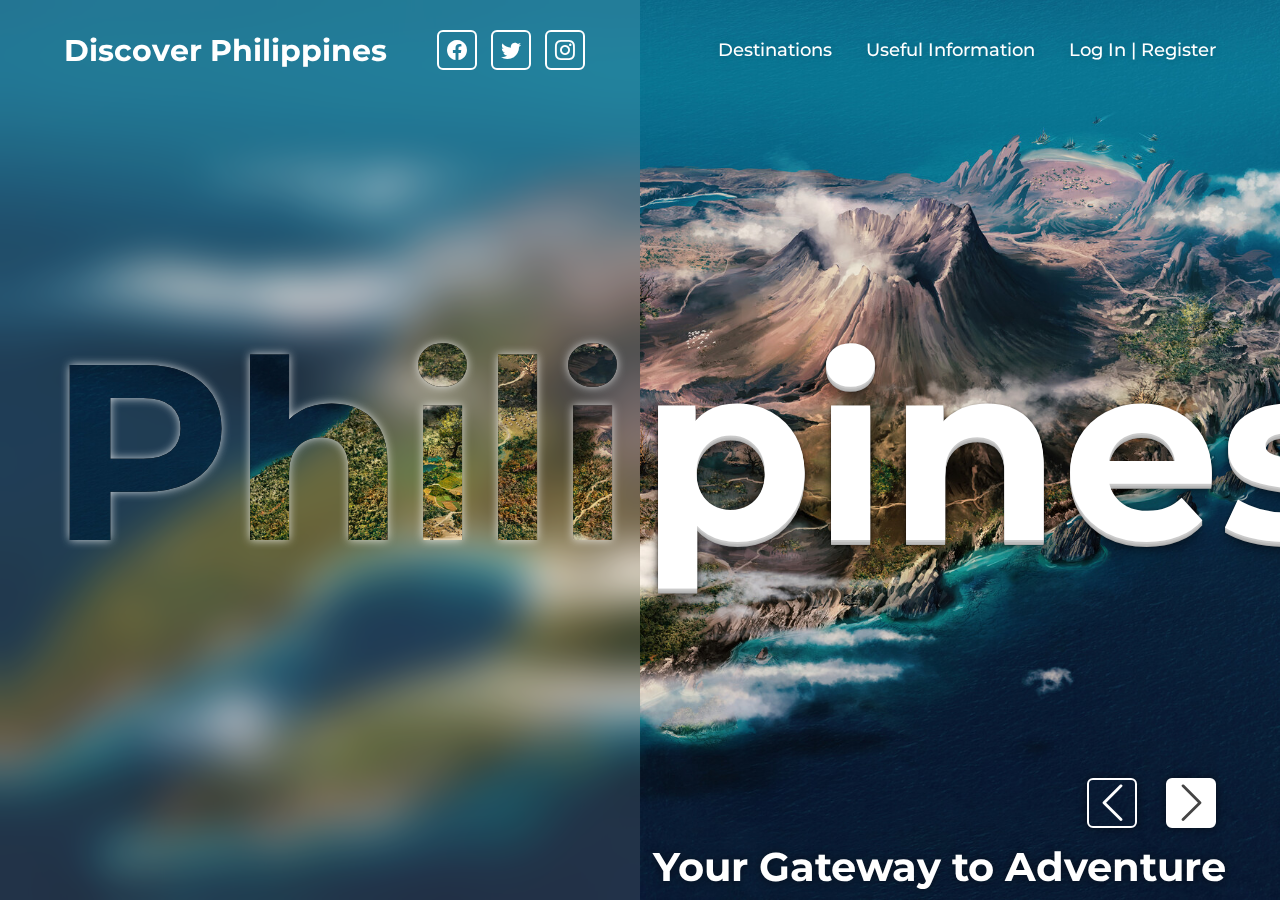
<file: index.html>
<!DOCTYPE html>
<html lang="en">

<head>
    <meta charset="UTF-8">
    <meta http-equiv="X-UA-Compatible" content="IE=edge">
    <meta name="viewport" content="width=device-width, initial-scale=1.0">
    <title>Discover Philippines</title>
    <link rel="stylesheet" href="/css/style.css">
    <link rel="stylesheet" href="https://cdn.jsdelivr.net/npm/bootstrap-icons@1.10.5/font/bootstrap-icons.css">
    <script src="https://cdn.jsdelivr.net/npm/jquery@3.6.4/dist/jquery.slim.min.js"></script>
    <script src="https://cdn.jsdelivr.net/npm/popper.js@1.16.1/dist/umd/popper.min.js"></script>
    <script src="https://cdn.jsdelivr.net/npm/bootstrap@4.6.2/dist/js/bootstrap.bundle.min.js"></script>
</head>

<body>
    <header class="header">
        <a href="#" class="logo">Discover Philippines</a>
        <div class="social-media">
            <a href="https://www.facebook.com/"><i class="bi bi-facebook"></i></a>
            <a href="https.//www.twitter.com/"><i class="bi bi-twitter"></i></a>
            <a href="https.//www.instagram.com/"><i class="bi bi-instagram"></i></a>
        </div>

        <div class="menu-icon" id="menu-icon">
            <span></span>
            <span></span>
            <span></span>
        </div>

        <div id="login-modal" class="modal">
            <div class="modal-content">
        <nav class="navbar navbar-expand-sm" id="navbar">
            <a href="/html/luzon.html">Destinations</a>
            <a href="/html/about.html">Useful Information</a>
            <a href="/html/login.html" id="login-link">Log In | Register</a>
        </nav>
    </header>

    <section class="banner container-fluid">
        <div class="slider">
            <div class="slide active">
                <img src="/img/teejay-ralph-villahermosa-kotabalon-island.jpg" alt="">
                <div class="left-info">
                    <div class="penetrate-blur">
                        <h1>Phili</h1>
                    </div>
                    <div class="content">
                    </div>
                </div>
                <div class="right-info">
                    <h1>pines</h1>
                    <h3>Your Gateway to Adventure and Wonder!</h3>
                </div>
            </div>

            <div class="slide">
                <img src="/img/rice-terraces.jpg" alt="">
                <div class="left-info">
                    <div class="penetrate-blur">
                        <h1>Luz</h1>
                    </div>
                    <div class="content">
                        <h3>Unveiling Majestic Beauty</h3>
                        <p>Dive into the stunning landscapes and vibrant culture of Luzon, the largest and most diverse island in the Philippines. From the bustling streets of Manila to the serene rice terraces of Banaue, Luzon promises a journey of wonder.</p>
                        <a href="/html/luzon.html".html class="btn">More Details</a>
                    </div>
                </div>
                <div class="right-info">
                    <h1>on</h1>
                    <h3></h3>
                </div>
            </div>

            <div class="slide">
                <img src="/img/Visayas.jpg" alt="">
                <div class="left-info">
                    <div class="penetrate-blur">
                        <h1>Vis</h1>
                    </div>
                    <div class="content">
                        <h3>Island Paradise Beckons</h3>
                        <p>Get ready for a tropical escape as you venture into the paradise islands of the Visayas region. With stunning beaches, rich marine life, and festive festivals, Visayas is where adventure meets relaxation.</p>

                        <a href="/html/Visayas.html" class="btn">More Details</a>
                    </div>
                </div>
                <div class="right-info">
                    <h1>ayas</h1>
                    <h3></h3>
                </div>
            </div>

            <div class="slide">
                <img src="/img/coast-turquoise-water-beach-palawan-wallpaper-preview.jpg" alt="">
                <div class="left-info">
                    <div class="penetrate-blur">
                        <h1>Min</h1>
                    </div>
                    <div class="content">
                        <h3>A Tapestry of Cultures</h3>
                        <p>Embark on a cultural journey through Mindanao, where diverse cultures and breathtaking landscapes harmonize to create an unforgettable experience.</p>
                        <a href="/html/mindanao.html" class="btn">More Details</a>
                    </div>
                </div>
                <div class="right-info">
                    <h1>danao</h1>
                    <h3></h3>
                </div>
            </div>

    
        <div class="navigation">
            <span class="prev-btn">
                <i class="bi bi-chevron-left"></i>
            </span>
            <span class="next-btn">
                <i class="bi bi-chevron-right"></i>
            </span>
        </div>
        </div>
    </section>


    <script src="https://cdnjs.cloudflare.com/ajax/libs/jquery/3.6.1/jquery.min.js"></script>
    <script src="/js/script.js"></script>

</body>

</html>
</file>
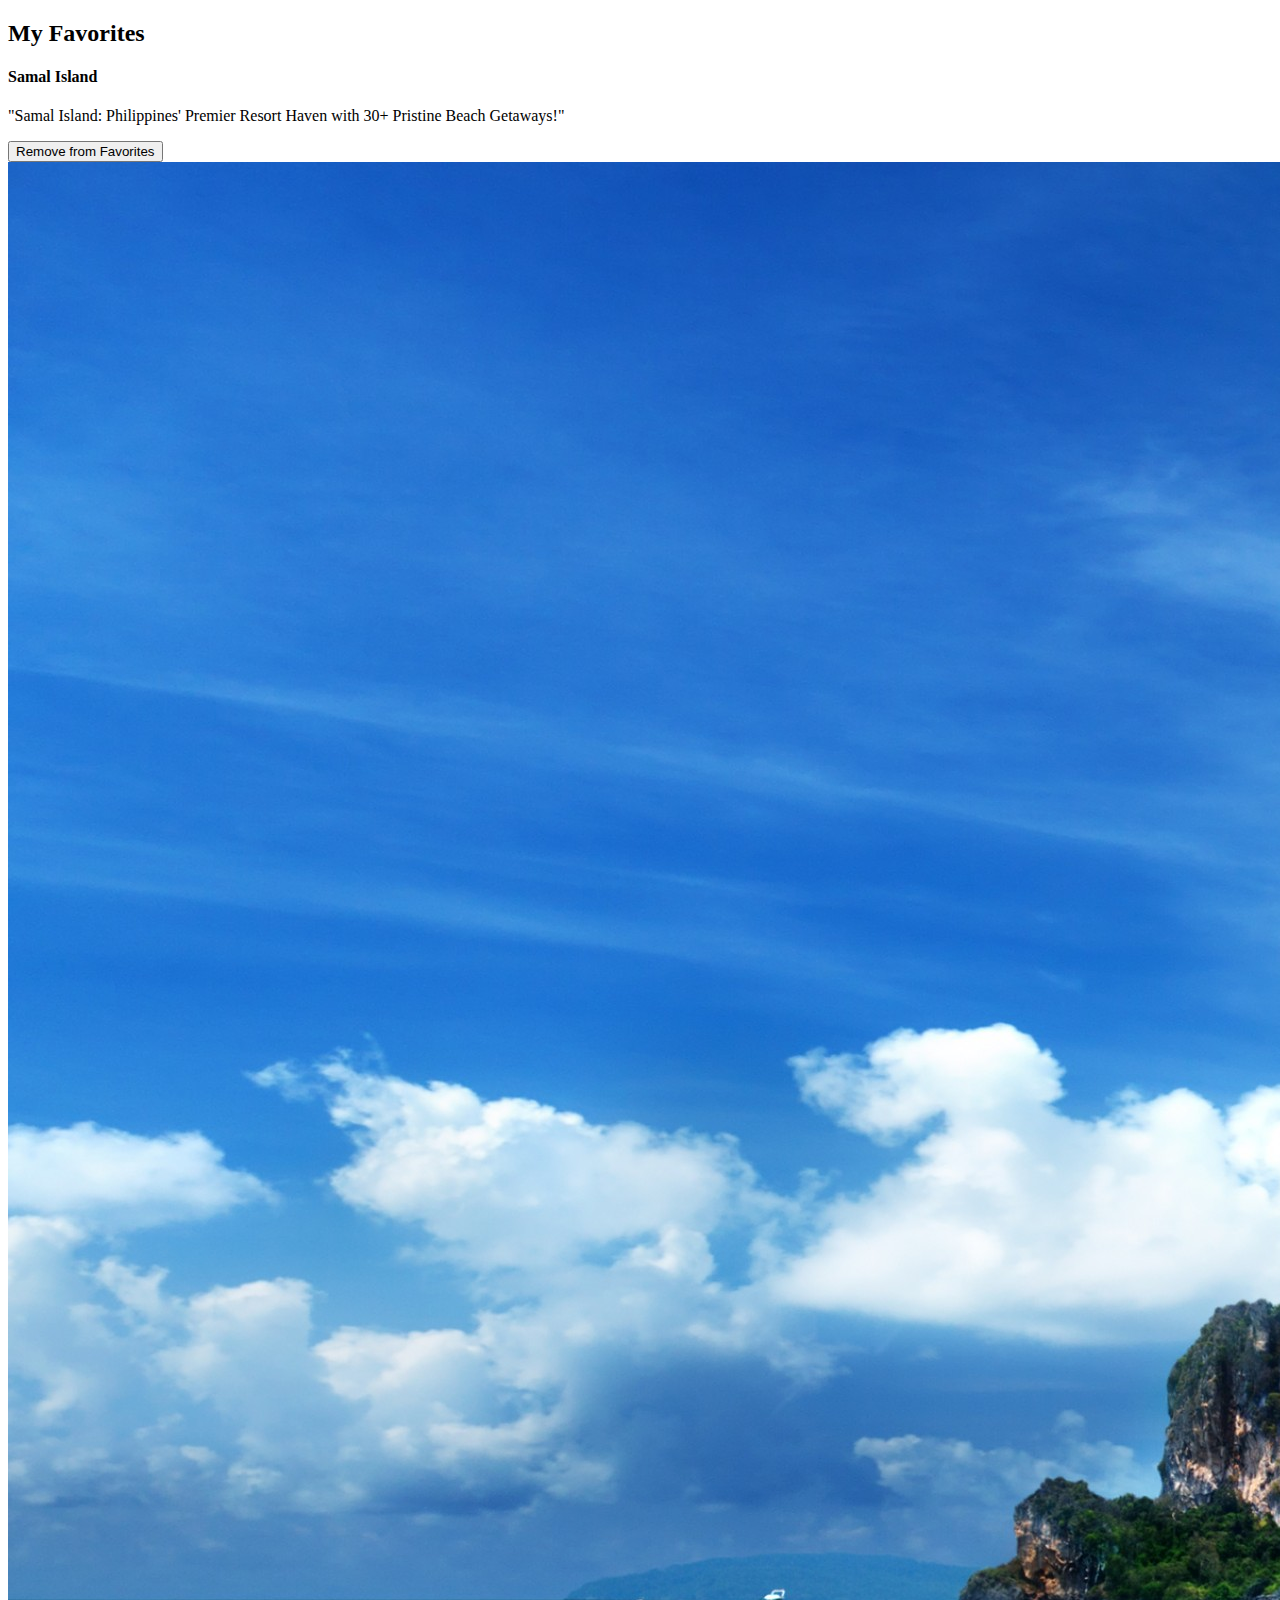
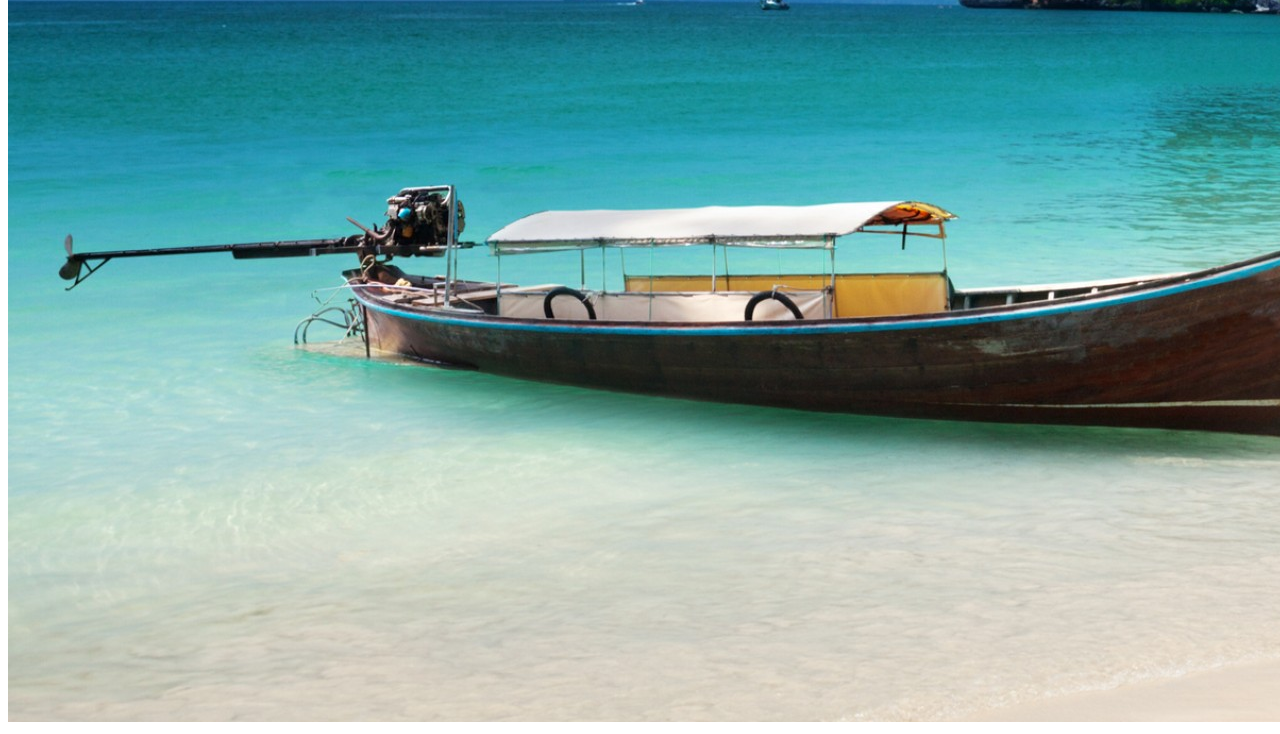
<file: html/favorites.html>
<!DOCTYPE html>
<html lang="en">
<head>
  <meta charset="UTF-8">
  <meta name="viewport" content="width=device-width, initial-scale=1.0">
  <title>Document</title>
</head>
<body>
  
  <section class="favorites">
    <div class="container">
      <h2>My Favorites</h2>
      <div class="favorite-item">
        <div class="row">
          <div class="col-md-6">
            <h4>Samal Island</h4>
            <p>"Samal Island: Philippines' Premier Resort Haven with 30+ Pristine Beach Getaways!"</p>
            <button class="remove-button"><i class="fas fa-heart-broken"></i> Remove from Favorites</button>
          </div>
          <div class="col-md-6">
            <img src="/img/coast-turquoise-water-beach-palawan-wallpaper-preview.jpg" alt="Destination A Thumbnail">
          </div>
        </div>
      </div>
      <div class="favorite-item">
        <!-- Add more favorite items as needed -->
      </div>
    </div>
  </section>

</body>
</html>
</file>
<file: css/style.css>
@import url('https://fonts.googleapis.com/css2?family=Montserrat:wght@300;400;500;600;700;800;900&display=swap');

* {
    margin: 0;
    padding: 0;
    box-sizing: border-box;
    font-family: 'Montserrat', sans-serif;
}

.header {
    position: fixed;
    top: 0;
    left: 0;
    width: 100%;
    padding: 30px 5%;
    background: transparent;
    display: flex;
    align-items: center;
    z-index: 100;
}

.logo {
    font-size: 30px;
    color: #fff;
    text-decoration: none;
    font-weight: 700;
}

.active {
    display: flex !important;

}

.social-media {
    margin: 0 auto 0 50px;
}

.social-media a {
    display: inline-flex;
    justify-content: center;
    align-items: center;
    width: 40px;
    height: 40px;
    background: transparent;
    border: 2px solid #fff;
    border-radius: 6px;
    text-decoration: none;
    margin-right: 10px;
    transition: .5s;
}

.social-media a:hover {
    background: #fff;
}

.social-media a i {
    font-size: 20px;
    color: #fff;
    transition: .5s;
}

.social-media a:hover i {
    color: #444;
}

.navbar a {
    font-size: 18px;
    color: #fff;
    text-decoration: none;
    font-weight: 500;
    margin-left: 30px;
    text-shadow: 0 0 10px rgba(0, 0, 0, .2);
}

.banner {
    position: relative;
    width: 100%;
    height: 100vh;
    overflow-x: hidden;
}

.slider .slide {
    position: absolute;
    width: 100%;
    height: 100%;
}

.slide img {
    position: absolute;
    width: 100%;
    height: 100%;
    object-fit: cover;
    pointer-events: none;
    opacity: 0;
    transition: .3s ease;
}

.slide.active img {
    opacity: 1;
}

.slide .left-info {
    position: absolute;
    top: 0;
    left: 0;
    width: 50%;
    height: 100%;
    transform: translateX(-100%);
    transition: 0s;
}

.slide.active .left-info {
    transform: translateX(0);
    z-index: 1;
    transition: .5s ease;
}

.left-info .penetrate-blur {
    position: absolute;
    width: 100%;
    height: 100%;
    background: rgba(255, 255, 255, .1);
    backdrop-filter: blur(20px);
    display: flex;
    justify-content: flex-end;
    align-items: center;
    -webkit-mask: linear-gradient(#000 0 0), linear-gradient(#000 0 0);
    -webkit-mask-clip: text, padding-box;
    -webkit-mask-composite: xor;
    padding-right: 20px;
}

.penetrate-blur h1 {
    font-size: 250px;
    text-shadow: 0 0 10px rgba(255, 255, 255, .8);
}

.slide:nth-child(1) .penetrate-blur h1,
.slide:nth-child(4) .penetrate-blur h1 {
    margin-right: -10px;
}

.left-info .content {
    position: absolute;
    bottom: 8%;
    left: 10%;
    color: #fff;
}

.content h3 {
    font-size: 20px;
}

.content p {
    font-size: 16px;
    margin: 10px 0 15px;
}

.content .btn {
    display: inline-block;
    padding: 13px 28px;
    background: #fff;
    border: 2px solid #fff;
    border-radius: 6px;
    box-shadow: 0 0 10px rgba(0, 0, 0, .1);
    font-size: 16px;
    color: #444;
    text-decoration: none;
    font-weight: 600;
    transition: .5s;
}

.content .btn:hover {
    background: transparent;
    color: #fff;
}

.slide .right-info {
    position: absolute;
    top: 0;
    right: 0;
    width: 50%;
    height: 100%;
    display: flex;
    align-items: center;
    transform: translateX(100%);
    transition: 0s;
}

.slide.active .right-info {
    transform: translateX(0);
    z-index: 1;
    transition: .5s ease;
}

.right-info h1 {
    font-size: 250px;
    color: #fff;
    text-shadow:
        0 1px 0 #ccc,
        0 2px 0 #c9c9c9,
        0 3px 0 #bbb,
        0 4px 0 #b9b9b9,
        0 5px 0 #aaa,
        0 6px 1px rgba(0, 0, 0, .1),
        0 0 5px rgba(0, 0, 0, .1),
        0 1px 3px rgba(0, 0, 0, .3),
        0 3px 5px rgba(0, 0, 0, .2),
        0 5px 10px rgba(0, 0, 0, .25),
        0 10px 10px rgba(0, 0, 0, .2),
        0 20px 20px rgba(0, 0, 0, .15);
}

.slide:nth-child(2) .right-info h1,
.slide:nth-child(4) .right-info h1 {
    margin-left: 10px;
}

.right-info h3 {
    position: absolute;
    font-size: 40px;
    color: #fff;
    text-shadow: 0 0 10px rgba(0, 0, 0, .5);
    transform: translateY(450%);
    margin-left: 13px;
}

.navigation {
    position: absolute;
    bottom: 8%;
    right: 5%;
    z-index: 99;
}

.navigation span {
    display: inline-flex;
    justify-content: center;
    align-items: center;
    width: 50px;
    height: 50px;
    background: #fff;
    border: 2px solid #fff;
    border-radius: 6px;
    box-shadow: 0 0 10px rgba(0, 0, 0, .5);
    cursor: pointer;
    margin-left: 25px;
    transition: .5s;
}

.navigation span:nth-child(1) {
    background: transparent;
}

.navigation span:nth-child(1):hover {
    background: #fff;
}

.navigation span i {
    font-size: 45px;
    color: #444;
    transition: .5s;
}

.navigation span:nth-child(1) i {
    color: #fff;
}

.navigation span:nth-child(1):hover i {
    color: #444;
}

@media screen and (max-width: 768px) {
    .header {
        padding: 20px;
    }

    .logo {
        font-size: 24px;
    }

    .social-media {
        display: none;
    }

    .navbar {
        display: none;
        flex-direction: column;
        position: absolute;
        top: 80px;
        right: 0;
        background-color: #fff;
        width: 100%;
        box-shadow: 0 0 10px rgba(0, 0, 0, 0.2);
    }

    .navbar a {
        padding: 15px;
        text-align: center;
        display: block;
    }

    .menu-icon {
        display: block;
    }
}
</file>
